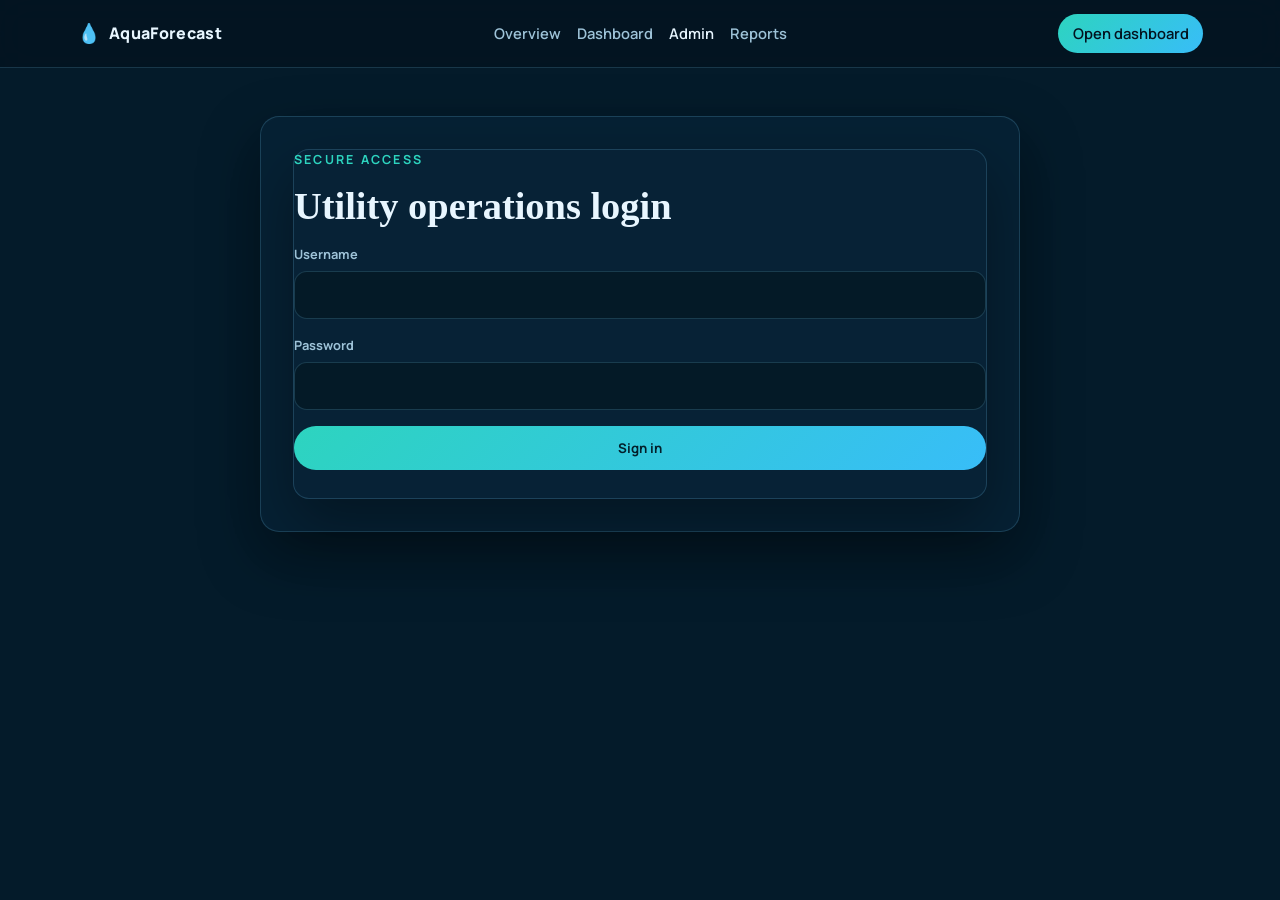
<file: water-demand-forecasting/admin.html>
<!DOCTYPE html>
<html lang="en">
  <head>
    <meta charset="UTF-8" />
    <meta name="viewport" content="width=device-width, initial-scale=1.0" />
    <title>AquaForecast Admin</title>
    <link rel="preconnect" href="https://fonts.googleapis.com" />
    <link rel="preconnect" href="https://fonts.gstatic.com" crossorigin />
    <link href="https://fonts.googleapis.com/css2?family=Manrope:wght@400;500;600;700;800&display=swap" rel="stylesheet" />
    <link rel="stylesheet" href="styles.css?v=3" />
  </head>
  <body class="dashboard-page admin-page">
    <header class="nav dashboard-nav">
      <a class="brand" href="index.html">
        <span class="brand-mark">💧</span>
        <span>AquaForecast</span>
      </a>
      <nav class="nav-links" aria-label="Admin navigation">
        <a href="index.html">Overview</a>
        <a href="dashboard.html">Dashboard</a>
        <a href="admin.html" class="active">Admin</a>
        <a href="report.html">Reports</a>
      </nav>
      <a class="nav-cta" href="dashboard.html">Open dashboard</a>
    </header>

    <main class="admin-shell-page">
      <section class="admin-login-panel">
        <div class="login-block" id="loginView">
          <p class="eyebrow">Secure access</p>
          <h1>Utility operations login</h1>
          <form id="loginForm" class="admin-form">
            <label>
              Username
              <input id="usernameInput" type="text" autocomplete="username" required />
            </label>
            <label>
              Password
              <input id="passwordInput" type="password" autocomplete="current-password" required />
            </label>
            <button type="submit" class="btn primary">Sign in</button>
          </form>
          <p id="loginError" class="form-error" aria-live="polite"></p>
        </div>

        <div id="adminView" class="hidden admin-dashboard-panel">
          <div class="admin-dashboard-header">
            <div>
              <p class="eyebrow">Signed in</p>
              <h2 id="adminGreeting">Operations Manager</h2>
            </div>
            <button id="logoutBtn" class="btn ghost" type="button">Logout</button>
          </div>

          <div class="dashboard-grid admin-grid">
            <article class="kpi-card accent">
              <span>Active pumping</span>
              <strong>18 stations</strong>
              <small>Across 4 districts</small>
            </article>
            <article class="kpi-card">
              <span>Response rate</span>
              <strong>82%</strong>
              <small>Within SLA window</small>
            </article>
            <article class="kpi-card">
              <span>Leak repair</span>
              <strong>12 pending</strong>
              <small>2 critical cases</small>
            </article>
            <article class="kpi-card">
              <span>Storage reserve</span>
              <strong>86% full</strong>
              <small>2.8 days reserve</small>
            </article>
          </div>

          <div class="activity-feed admin-feed">
            <h3>Recent operational actions</h3>
            <ul>
              <li>Valve reset completed in Central loop.</li>
              <li>Pressure balancing started for the Industrial corridor.</li>
              <li>Night pump schedule optimized to reduce energy use by 8%.</li>
              <li>Demand alert acknowledged for South storage district.</li>
            </ul>
          </div>
        </div>
      </section>
    </main>

    <script src="admin.js"></script>
  </body>
</html>
</file>
<file: water-demand-forecasting/styles.css>
:root {
  --bg: #03131f;
  --bg-2: #062033;
  --panel: rgba(8, 36, 56, 0.72);
  --line: rgba(125, 211, 252, 0.18);
  --text: #e8f6ff;
  --muted: #9ec3d8;
  --teal: #2dd4bf;
  --blue: #38bdf8;
  --gold: #f4d58d;
  --shadow: 0 24px 60px rgba(0, 0, 0, 0.35);
}

* {
  box-sizing: border-box;
}

html {
  scroll-behavior: smooth;
}

.hero,
.section,
.thanks {
  scroll-margin-top: 5.5rem;
}

body {
  margin: 0;
  font-family: Manrope, system-ui, sans-serif;
  color: var(--text);
  overflow-x: hidden;
  background:
    radial-gradient(1200px 500px at 10% -10%, rgba(45, 212, 191, 0.18), transparent 50%),
    radial-gradient(900px 480px at 100% 0%, rgba(56, 189, 248, 0.16), transparent 45%),
    var(--bg);
  line-height: 1.6;
}

.bg-glow {
  position: fixed;
  inset: 0;
  pointer-events: none;
  background-image: linear-gradient(rgba(255, 255, 255, 0.03) 1px, transparent 1px),
    linear-gradient(90deg, rgba(255, 255, 255, 0.03) 1px, transparent 1px);
  background-size: 48px 48px;
  mask-image: linear-gradient(to bottom, black, transparent 80%);
  z-index: 0;
}

.nav,
main,
footer {
  position: relative;
  z-index: 1;
}

.nav {
  position: sticky;
  top: 0;
  display: flex;
  align-items: center;
  justify-content: space-between;
  gap: 1rem;
  padding: 0.85rem 6vw;
  backdrop-filter: blur(16px);
  background: rgba(3, 19, 31, 0.72);
  border-bottom: 1px solid var(--line);
  z-index: 10;
}

.brand {
  display: flex;
  align-items: center;
  gap: 0.5rem;
  color: var(--text);
  text-decoration: none;
  font-weight: 800;
  letter-spacing: 0.02em;
}

.brand-mark {
  font-size: 1.2rem;
}

.nav-links {
  display: flex;
  flex-wrap: wrap;
  justify-content: flex-end;
  gap: 0.85rem 1rem;
}

.nav-links a,
.nav-cta {
  color: var(--muted);
  text-decoration: none;
  font-size: 0.92rem;
  font-weight: 600;
}

.nav-cta {
  color: var(--bg);
  background: linear-gradient(135deg, var(--teal), var(--blue));
  padding: 0.5rem 0.9rem;
  border-radius: 999px;
}

.hero,
.section,
.thanks {
  padding: 5.5rem 8vw 4.5rem;
}

.hero {
  padding-top: 6.5rem;
  position: relative;
  overflow: hidden;
  display: grid;
  grid-template-columns: 1.15fr 0.85fr;
  align-items: center;
  gap: 2rem;
}

.hero-copy {
  max-width: 44rem;
}

.eyebrow,
.kicker {
  color: var(--teal);
  text-transform: uppercase;
  letter-spacing: 0.18em;
  font-size: 0.78rem;
  font-weight: 700;
  margin: 0 0 0.9rem;
}

h1,
h2,
h3 {
  margin: 0 0 0.8rem;
  line-height: 1.15;
}

h1 {
  font-family: "Playfair Display", Georgia, serif;
  font-size: clamp(2.4rem, 6vw, 4.6rem);
  font-weight: 700;
}

h1 em {
  font-style: italic;
  color: var(--blue);
}

h2 {
  font-family: "Playfair Display", Georgia, serif;
  font-size: clamp(1.8rem, 3.5vw, 2.8rem);
}

.lede {
  max-width: 48rem;
  color: var(--muted);
  font-size: 1.12rem;
}

.tagline {
  color: var(--gold);
  font-weight: 700;
}

.hero-actions {
  display: flex;
  gap: 0.8rem;
  margin: 1.6rem 0 2.4rem;
  flex-wrap: wrap;
}

.btn {
  display: inline-flex;
  align-items: center;
  justify-content: center;
  border: 0;
  cursor: pointer;
  text-decoration: none;
  border-radius: 999px;
  padding: 0.8rem 1.25rem;
  font-weight: 700;
  font-family: inherit;
}

.btn.primary {
  background: linear-gradient(135deg, var(--teal), var(--blue));
  color: #03202b;
}

.btn.ghost {
  background: transparent;
  color: var(--text);
  border: 1px solid var(--line);
}

.meta-row {
  display: grid;
  grid-template-columns: repeat(3, minmax(0, 1fr));
  gap: 1rem;
  max-width: 56rem;
}

.meta-row span {
  display: block;
  color: var(--muted);
  font-size: 0.78rem;
  text-transform: uppercase;
  letter-spacing: 0.12em;
}

.hero-visual {
  position: relative;
  width: min(100%, 560px);
  justify-self: end;
}

.hero-scene {
  width: 100%;
  height: 480px;
  border-radius: 1.6rem;
  border: 1px solid var(--line);
  box-shadow: var(--shadow);
  background:
    linear-gradient(180deg, rgba(6, 32, 51, 0.18), rgba(3, 19, 31, 0.32)),
    linear-gradient(135deg, #e2edf7 0%, #d4e3ee 22%, #c4ded8 22%, #8ab8c6 55%, #5d8ea3 100%);
  position: relative;
  overflow: hidden;
}

.hero-scene::before,
.hero-scene::after {
  content: "";
  position: absolute;
  inset: 0;
}

.hero-scene::before {
  background:
    linear-gradient(90deg, transparent 0 9%, rgba(68, 95, 112, 0.75) 9% 10%, transparent 10% 14%, rgba(68, 95, 112, 0.75) 14% 15%, transparent 15% 18%, rgba(68, 95, 112, 0.75) 18% 19%, transparent 19% 100%),
    linear-gradient(0deg, rgba(255, 255, 255, 0.12), rgba(255, 255, 255, 0.12));
  transform: scaleY(0.9) translateY(10%);
}

.hero-scene::after {
  background:
    radial-gradient(circle at 18% 72%, rgba(26, 48, 60, 0.9) 0 3.2%, transparent 3.6%),
    radial-gradient(circle at 28% 76%, rgba(26, 48, 60, 0.9) 0 3.2%, transparent 3.6%),
    radial-gradient(circle at 40% 71%, rgba(26, 48, 60, 0.9) 0 3%, transparent 3.4%),
    radial-gradient(circle at 58% 68%, rgba(26, 48, 60, 0.9) 0 3%, transparent 3.4%),
    radial-gradient(circle at 75% 74%, rgba(26, 48, 60, 0.9) 0 3%, transparent 3.4%),
    linear-gradient(180deg, transparent 0 62%, rgba(255, 255, 255, 0.2) 62% 64%, transparent 64% 100%);
}

.floating-card {
  position: absolute;
  left: 1rem;
  bottom: 1rem;
  display: grid;
  gap: 0.2rem;
  padding: 0.9rem 1rem;
  border-radius: 1rem;
  background: rgba(3, 19, 31, 0.8);
  border: 1px solid rgba(125, 211, 252, 0.22);
  backdrop-filter: blur(10px);
}

.floating-card strong {
  font-size: 1.5rem;
  color: var(--teal);
}

.floating-card span {
  color: var(--muted);
  font-size: 0.8rem;
}

.feature-grid {
  display: grid;
  grid-template-columns: repeat(4, minmax(0, 1fr));
  gap: 1.1rem;
}

.feature-card {
  overflow: hidden;
  border-radius: 1.2rem;
  background: rgba(8, 36, 56, 0.8);
  border: 1px solid var(--line);
  box-shadow: var(--shadow);
}

.feature-illustration {
  height: 200px;
  display: flex;
  align-items: center;
  justify-content: center;
  background: linear-gradient(135deg, rgba(15, 118, 110, 0.52), rgba(14, 116, 144, 0.38));
  position: relative;
  overflow: hidden;
}

.feature-illustration::before {
  content: "";
  position: absolute;
  inset: 0;
  background: linear-gradient(180deg, rgba(2, 15, 25, 0.05), rgba(2, 15, 25, 0.18));
}

.feature-illustration svg {
  position: relative;
  z-index: 1;
  width: 100%;
  height: 100%;
  padding: 0.8rem;
}

.art-monitor {
  background: linear-gradient(145deg, rgba(16, 87, 108, 0.8), rgba(64, 136, 167, 0.35));
}

.art-forecast {
  background: linear-gradient(145deg, rgba(11, 64, 91, 0.75), rgba(15, 118, 110, 0.35));
}

.art-sustainability {
  background: linear-gradient(145deg, rgba(4, 82, 73, 0.8), rgba(45, 212, 191, 0.18));
}

.art-city {
  background: linear-gradient(145deg, rgba(10, 70, 104, 0.8), rgba(97, 127, 175, 0.35));
}

.feature-copy {
  padding: 1.1rem 1.1rem 1.25rem;
}

.feature-copy h3 {
  margin-bottom: 0.45rem;
}

.feature-copy p {
  margin: 0;
  color: var(--muted);
}

.comparison-panel {
  background: var(--panel);
  border: 1px solid var(--line);
  border-radius: 1.2rem;
  padding: 1.3rem;
  box-shadow: var(--shadow);
}

.comparison-controls {
  display: flex;
  align-items: center;
  justify-content: space-between;
  gap: 1rem;
  margin-bottom: 1rem;
}

.comparison-controls label {
  color: var(--muted);
  font-weight: 700;
}

.comparison-controls select {
  min-width: 220px;
}

.comparison-grid {
  display: grid;
  grid-template-columns: repeat(4, minmax(0, 1fr));
  gap: 1rem;
}

.comparison-card {
  background: rgba(255, 255, 255, 0.02);
  border: 1px solid var(--line);
  border-radius: 1rem;
  padding: 1rem;
}

.comparison-card.accent {
  background: rgba(45, 212, 191, 0.08);
}

.comparison-card span {
  display: block;
  font-size: 0.78rem;
  text-transform: uppercase;
  letter-spacing: 0.08em;
  color: var(--muted);
}

.comparison-card strong {
  display: block;
  margin-top: 0.55rem;
  font-size: clamp(1.1rem, 2vw, 1.8rem);
}

.wave {
  position: absolute;
  left: 0;
  right: 0;
  bottom: 0;
  width: 100%;
  height: 90px;
  fill: rgba(6, 32, 51, 0.9);
}

.section.alt {
  background: var(--bg-2);
}

.section-head {
  max-width: 46rem;
  margin-bottom: 2.2rem;
}

.section-head p {
  color: var(--muted);
}

.card-grid {
  display: grid;
  gap: 1rem;
}

.card-grid.four {
  grid-template-columns: repeat(4, minmax(0, 1fr));
}

.card,
.mini,
.flow article,
.demo-panel {
  background: var(--panel);
  border: 1px solid var(--line);
  border-radius: 1.1rem;
  padding: 1.25rem 1.2rem;
  box-shadow: var(--shadow);
}

.icon {
  font-size: 1.6rem;
  margin-bottom: 0.4rem;
}

.problem-card {
  position: relative;
}

.stat-tag {
  display: inline-flex;
  padding: 0.35rem 0.6rem;
  border-radius: 999px;
  background: rgba(127, 231, 255, 0.12);
  border: 1px solid rgba(127, 231, 255, 0.2);
  color: var(--teal);
  font-size: 0.75rem;
  font-weight: 700;
  margin-bottom: 0.7rem;
}

.closing {
  margin-top: 1.6rem;
  color: var(--muted);
  max-width: 46rem;
}

.steps {
  list-style: none;
  padding: 0;
  margin: 0 0 1.6rem;
  display: grid;
  gap: 0.7rem;
}

.steps li,
.method li,
.stack li {
  background: rgba(255, 255, 255, 0.03);
  border: 1px solid var(--line);
  border-radius: 0.9rem;
  padding: 0.9rem 1rem;
}

.steps strong {
  color: var(--teal);
  margin-right: 0.6rem;
}

.mini h3 {
  font-size: 1.05rem;
}

.mini p,
.card p {
  margin: 0;
  color: var(--muted);
}

.flow {
  display: grid;
  grid-template-columns: repeat(5, minmax(0, 1fr));
  gap: 0.8rem;
}

.flow span {
  display: inline-flex;
  width: 2rem;
  height: 2rem;
  border-radius: 999px;
  align-items: center;
  justify-content: center;
  background: linear-gradient(135deg, var(--teal), var(--blue));
  color: #03202b;
  font-weight: 800;
  margin-bottom: 0.6rem;
}

.insight {
  margin-top: 1.6rem;
  padding: 1rem 1.2rem;
  border-left: 3px solid var(--gold);
  background: rgba(244, 213, 141, 0.08);
}

.demo-panel {
  padding: 1.4rem;
}

.controls {
  display: grid;
  grid-template-columns: repeat(2, minmax(0, 1fr));
  gap: 0.9rem;
  align-items: end;
  margin-bottom: 1.2rem;
}

.controls .btn {
  justify-self: start;
  min-width: 12rem;
}

.controls label {
  display: grid;
  gap: 0.35rem;
  font-size: 0.82rem;
  color: var(--muted);
  font-weight: 700;
}

select {
  appearance: none;
  background: #041826;
  color: var(--text);
  border: 1px solid var(--line);
  border-radius: 0.7rem;
  padding: 0.7rem 0.8rem;
  font-family: inherit;
}

.metrics {
  display: grid;
  grid-template-columns: repeat(2, minmax(0, 1fr));
  gap: 0.8rem;
  margin-bottom: 1.1rem;
}

.metrics div {
  background: rgba(45, 212, 191, 0.08);
  border: 1px solid var(--line);
  border-radius: 0.9rem;
  padding: 0.85rem;
}

.metrics span {
  display: block;
  color: var(--muted);
  font-size: 0.78rem;
  text-transform: uppercase;
  letter-spacing: 0.08em;
}

.metrics strong {
  font-size: 1.35rem;
}

.chart-wrap {
  height: 380px;
}

.chart-note {
  color: var(--muted);
  font-size: 0.88rem;
}

.calculator-panel {
  background: var(--panel);
  border: 1px solid var(--line);
  border-radius: 1.2rem;
  padding: 1.4rem;
  box-shadow: var(--shadow);
}

.calculator-form {
  display: grid;
  grid-template-columns: repeat(3, minmax(0, 1fr));
  gap: 1rem;
  align-items: end;
}

.calculator-form label {
  display: grid;
  gap: 0.45rem;
  color: var(--muted);
  font-size: 0.82rem;
  font-weight: 700;
}

.calculator-form input {
  width: 100%;
  border: 1px solid var(--line);
  border-radius: 0.8rem;
  background: rgba(4, 24, 38, 0.95);
  color: var(--text);
  padding: 0.8rem 0.9rem;
  font: inherit;
}

.calculator-form .btn {
  min-height: 48px;
}

.calc-results {
  display: grid;
  grid-template-columns: repeat(3, minmax(0, 1fr));
  gap: 0.9rem;
  margin-top: 1.2rem;
}

.calc-results div {
  background: rgba(45, 212, 191, 0.08);
  border: 1px solid var(--line);
  border-radius: 0.9rem;
  padding: 0.9rem 1rem;
}

.calc-results span {
  display: block;
  color: var(--muted);
  font-size: 0.76rem;
  text-transform: uppercase;
  letter-spacing: 0.08em;
}

.calc-results strong {
  display: block;
  margin-top: 0.45rem;
  font-size: 1.2rem;
}

.planner-panel {
  background: var(--panel);
  border: 1px solid var(--line);
  border-radius: 1.2rem;
  padding: 1.4rem;
  box-shadow: var(--shadow);
}

.planner-form {
  display: grid;
  grid-template-columns: repeat(5, minmax(0, 1fr));
  gap: 1rem;
  align-items: end;
}

.planner-form label {
  display: grid;
  gap: 0.45rem;
  color: var(--muted);
  font-size: 0.82rem;
  font-weight: 700;
}

.planner-form input,
.planner-form select {
  width: 100%;
  border: 1px solid var(--line);
  border-radius: 0.8rem;
  background: rgba(4, 24, 38, 0.95);
  color: var(--text);
  padding: 0.8rem 0.9rem;
  font: inherit;
}

.planner-form .btn {
  min-height: 48px;
}

.planner-results {
  display: grid;
  grid-template-columns: repeat(4, minmax(0, 1fr));
  gap: 0.9rem;
  margin-top: 1.2rem;
}

.planner-card {
  background: rgba(255, 255, 255, 0.02);
  border: 1px solid var(--line);
  border-radius: 0.9rem;
  padding: 0.9rem 1rem;
}

.planner-card.accent {
  background: rgba(45, 212, 191, 0.08);
}

.planner-card span {
  display: block;
  color: var(--muted);
  font-size: 0.76rem;
  text-transform: uppercase;
  letter-spacing: 0.08em;
}

.planner-card strong {
  display: block;
  margin-top: 0.45rem;
  font-size: clamp(1rem, 1.8vw, 1.5rem);
}

.planner-steps {
  display: grid;
  grid-template-columns: repeat(3, minmax(0, 1fr));
  gap: 0.8rem;
  margin-top: 1.2rem;
}

.planner-step {
  background: rgba(56, 189, 248, 0.05);
  border: 1px solid var(--line);
  border-radius: 0.9rem;
  padding: 0.85rem 1rem;
  color: var(--muted);
}

.graph-guide {
  margin-top: 1.3rem;
  padding: 1.2rem;
  background: rgba(56, 189, 248, 0.05);
  border: 1px solid var(--line);
  border-radius: 1rem;
}

.graph-guide h3 {
  margin-bottom: 1rem;
}

.guide-grid {
  display: grid;
  grid-template-columns: repeat(2, minmax(0, 1fr));
  gap: 0.85rem;
}

.guide-item {
  display: flex;
  gap: 0.75rem;
  align-items: flex-start;
  padding: 0.85rem 0.9rem;
  background: rgba(255, 255, 255, 0.02);
  border: 1px solid var(--line);
  border-radius: 0.9rem;
}

.guide-item span {
  display: inline-flex;
  width: 2rem;
  height: 2rem;
  border-radius: 999px;
  justify-content: center;
  align-items: center;
  background: linear-gradient(135deg, var(--teal), var(--blue));
  color: #022232;
  font-weight: 800;
}

.guide-item p {
  margin: 0;
  color: var(--muted);
}

.split {
  display: grid;
  grid-template-columns: 1.1fr 0.9fr;
  gap: 1.4rem;
}

.sub {
  margin: 0.4rem 0 0.9rem;
}

.sub.center {
  text-align: center;
  margin-top: 2.2rem;
}

.stack,
.method,
.metrics-list {
  list-style: none;
  padding: 0;
  margin: 0 0 1.2rem;
  display: grid;
  gap: 0.65rem;
}

.pills {
  display: flex;
  flex-wrap: wrap;
  justify-content: center;
  gap: 0.7rem;
  list-style: none;
  padding: 0;
}

.pills li {
  padding: 0.55rem 1rem;
  border-radius: 999px;
  border: 1px solid var(--line);
  background: rgba(56, 189, 248, 0.08);
}

.hidden {
  display: none !important;
}

.operations-panel {
  background: var(--panel);
  border: 1px solid var(--line);
  border-radius: 1.2rem;
  padding: 1.4rem;
  box-shadow: var(--shadow);
}

.status-overview {
  display: grid;
  grid-template-columns: repeat(4, minmax(0, 1fr));
  gap: 1rem;
}

.status-card {
  padding: 1rem 1rem 0.9rem;
  background: rgba(255, 255, 255, 0.02);
  border: 1px solid var(--line);
  border-radius: 1rem;
}

.status-card.primary {
  background: rgba(45, 212, 191, 0.08);
}

.status-card span,
.zone-card span {
  color: var(--muted);
  display: block;
  font-size: 0.75rem;
  letter-spacing: 0.08em;
  text-transform: uppercase;
}

.status-card strong,
.zone-card strong {
  display: block;
  margin: 0.5rem 0 0.2rem;
  font-size: clamp(1.3rem, 2vw, 2rem);
}

.status-card small,
.zone-card small {
  color: var(--muted);
}

.ops-layout {
  display: grid;
  grid-template-columns: 1.15fr 0.85fr;
  gap: 1rem;
  margin-top: 1.2rem;
}

.alert-board {
  background: rgba(255, 255, 255, 0.02);
  border: 1px solid var(--line);
  border-radius: 1rem;
  padding: 1rem;
}

.board-head {
  display: flex;
  justify-content: space-between;
  align-items: center;
  gap: 1rem;
  margin-bottom: 0.9rem;
}

.board-head h3 {
  margin: 0;
}

.alert-list {
  display: grid;
  gap: 0.75rem;
}

.alert-item {
  display: flex;
  justify-content: space-between;
  align-items: center;
  gap: 1rem;
  padding: 0.8rem 0.9rem;
  border-radius: 0.9rem;
  background: rgba(56, 189, 248, 0.05);
  border: 1px solid var(--line);
}

.alert-item strong {
  display: block;
  margin-bottom: 0.2rem;
}

.alert-item span {
  color: var(--muted);
  font-size: 0.82rem;
}

.alert-tag {
  border-radius: 999px;
  padding: 0.35rem 0.7rem;
  font-size: 0.72rem;
  font-weight: 700;
  border: 1px solid transparent;
}

.alert-tag.warning {
  background: rgba(244, 213, 141, 0.12);
  border-color: rgba(244, 213, 141, 0.25);
  color: var(--gold);
}

.alert-tag.critical {
  background: rgba(248, 113, 113, 0.12);
  border-color: rgba(248, 113, 113, 0.3);
  color: #fca5a5;
}

.alert-tag.info {
  background: rgba(56, 189, 248, 0.12);
  border-color: rgba(56, 189, 248, 0.3);
  color: var(--blue);
}

.zone-grid {
  display: grid;
  grid-template-columns: repeat(2, minmax(0, 1fr));
  gap: 0.9rem;
}

.zone-card {
  padding: 1rem;
  border-radius: 1rem;
  background: rgba(255, 255, 255, 0.02);
  border: 1px solid var(--line);
}

.zone-card small {
  color: var(--muted);
}

.map-panel {
  display: grid;
  grid-template-columns: 1.35fr 0.65fr;
  gap: 1rem;
  background: var(--panel);
  border: 1px solid var(--line);
  border-radius: 1.2rem;
  padding: 1.2rem;
  box-shadow: var(--shadow);
}

.map-visual {
  min-height: 320px;
  border-radius: 1rem;
  background: rgba(255, 255, 255, 0.02);
  border: 1px solid var(--line);
  overflow: hidden;
}

.map-visual svg {
  display: block;
  width: 100%;
  height: 100%;
}

.map-insights {
  display: grid;
  gap: 0.8rem;
}

.map-stat {
  padding: 0.9rem 1rem;
  border-radius: 0.9rem;
  background: rgba(56, 189, 248, 0.05);
  border: 1px solid var(--line);
}

.map-stat span {
  display: block;
  color: var(--muted);
  font-size: 0.75rem;
  letter-spacing: 0.08em;
  text-transform: uppercase;
}

.map-stat strong {
  display: block;
  margin-top: 0.45rem;
  font-size: 1.4rem;
}

.district-list {
  list-style: none;
  padding: 0;
  margin: 0;
  display: grid;
  gap: 0.7rem;
}

.district {
  display: flex;
  justify-content: space-between;
  align-items: center;
  gap: 0.5rem;
  padding: 0.75rem 0.85rem;
  border-radius: 0.9rem;
  border: 1px solid var(--line);
  background: rgba(255, 255, 255, 0.02);
}

.district strong {
  font-size: 0.96rem;
}

.district span {
  color: var(--muted);
  font-size: 0.77rem;
}

.district.active {
  border-color: rgba(45, 212, 191, 0.4);
  background: rgba(45, 212, 191, 0.06);
}

.admin-shell {
  background: var(--panel);
  border: 1px solid var(--line);
  border-radius: 1.2rem;
  padding: 1.3rem;
  box-shadow: var(--shadow);
}

.login-panel,
.admin-dashboard {
  display: grid;
  gap: 0.9rem;
}

.login-panel {
  max-width: 420px;
  padding: 1rem;
  border: 1px solid var(--line);
  border-radius: 1rem;
  background: rgba(255, 255, 255, 0.02);
}

.login-panel h3,
.activity-feed h4 {
  margin: 0 0 0.5rem;
}

.login-panel label,
.contact-form label {
  display: grid;
  gap: 0.4rem;
  font-size: 0.82rem;
  color: var(--muted);
  font-weight: 700;
}

.login-panel input,
.contact-form input,
.contact-form textarea {
  width: 100%;
  border: 1px solid var(--line);
  border-radius: 0.8rem;
  background: rgba(4, 24, 38, 0.95);
  color: var(--text);
  padding: 0.8rem 0.9rem;
  font: inherit;
}

.admin-header {
  display: flex;
  justify-content: space-between;
  align-items: center;
  gap: 1rem;
  padding-bottom: 0.6rem;
  border-bottom: 1px solid var(--line);
}

.admin-header span {
  display: block;
  color: var(--muted);
  font-size: 0.75rem;
  text-transform: uppercase;
  letter-spacing: 0.08em;
}

.admin-header strong {
  display: block;
  margin-top: 0.25rem;
}

.btn.small {
  padding: 0.55rem 0.9rem;
  font-size: 0.85rem;
}

.dashboard-grid {
  display: grid;
  grid-template-columns: repeat(4, minmax(0, 1fr));
  gap: 0.8rem;
}

.dashboard-card {
  padding: 0.9rem 1rem;
  border-radius: 0.9rem;
  background: rgba(255, 255, 255, 0.02);
  border: 1px solid var(--line);
}

.dashboard-card.accent {
  background: rgba(45, 212, 191, 0.08);
}

.dashboard-card span {
  display: block;
  color: var(--muted);
  font-size: 0.75rem;
  text-transform: uppercase;
  letter-spacing: 0.08em;
}

.dashboard-card strong {
  display: block;
  margin-top: 0.45rem;
  font-size: 1.1rem;
}

.activity-feed {
  padding: 1rem;
  border-radius: 0.9rem;
  background: rgba(56, 189, 248, 0.04);
  border: 1px solid var(--line);
}

.activity-feed ul {
  margin: 0.6rem 0 0;
  padding-left: 1.2rem;
  color: var(--muted);
  display: grid;
  gap: 0.45rem;
}

.contact-panel,
.report-panel {
  background: var(--panel);
  border: 1px solid var(--line);
  border-radius: 1.2rem;
  padding: 1.3rem;
  box-shadow: var(--shadow);
}

.contact-form {
  display: grid;
  grid-template-columns: repeat(2, minmax(0, 1fr));
  gap: 1rem;
}

.contact-form .full-width {
  grid-column: 1 / -1;
}

.form-message {
  min-height: 1.2rem;
  margin: 0.8rem 0 0;
  color: var(--teal);
  font-weight: 700;
}

.report-header {
  display: flex;
  justify-content: space-between;
  align-items: center;
  gap: 1rem;
  margin-bottom: 1rem;
}

.mini-label {
  display: inline-block;
  color: var(--teal);
  font-size: 0.75rem;
  letter-spacing: 0.12em;
  text-transform: uppercase;
  margin-bottom: 0.35rem;
}

.report-grid {
  display: grid;
  grid-template-columns: repeat(4, minmax(0, 1fr));
  gap: 0.8rem;
  margin-bottom: 1rem;
}

.report-metric {
  padding: 0.9rem 1rem;
  border-radius: 0.9rem;
  border: 1px solid var(--line);
  background: rgba(45, 212, 191, 0.06);
}

.report-metric span {
  display: block;
  color: var(--muted);
  font-size: 0.75rem;
  text-transform: uppercase;
  letter-spacing: 0.08em;
}

.report-metric strong {
  display: block;
  margin-top: 0.45rem;
  font-size: 1.2rem;
}

.report-table-wrap {
  overflow-x: auto;
}

.report-table {
  width: 100%;
  border-collapse: collapse;
  background: rgba(255, 255, 255, 0.02);
}

.report-table th,
.report-table td {
  padding: 0.8rem 0.9rem;
  text-align: left;
  border-bottom: 1px solid var(--line);
}

.report-table th {
  color: var(--muted);
  font-size: 0.75rem;
  letter-spacing: 0.08em;
  text-transform: uppercase;
}

.thanks {
  text-align: center;
  background:
    radial-gradient(600px 280px at 50% 0%, rgba(45, 212, 191, 0.16), transparent 70%),
    var(--bg-2);
}

.thanks .lede,
.thanks .meta-row {
  margin-left: auto;
  margin-right: auto;
}

.team {
  color: var(--gold);
  font-weight: 700;
}

footer {
  padding: 1.2rem 8vw 2rem;
  color: var(--muted);
  font-size: 0.88rem;
  border-top: 1px solid var(--line);
}

.dashboard-page {
  background: #041b2a;
}

.site-layout {
  display: grid;
  grid-template-columns: 245px minmax(0, 1fr);
  align-items: start;
  max-width: 1800px;
  margin: 0 auto;
}

.site-sidebar {
  position: sticky;
  top: 82px;
  display: flex;
  flex-direction: column;
  height: calc(100vh - 82px);
  min-height: 520px;
  padding: 1.5rem 1rem 1rem 1.35rem;
  overflow-y: auto;
  border-right: 1px solid var(--line);
  background: rgba(3, 19, 31, 0.44);
}

.site-sidebar .sidebar-links {
  gap: 0.2rem;
}

.site-sidebar .sidebar-links a {
  padding: 0.68rem 0.8rem;
  font-size: 0.84rem;
}

.site-sidebar .sidebar-note {
  position: sticky;
  bottom: 0;
  margin-top: auto;
  background: rgba(3, 19, 31, 0.96);
}

.site-content {
  min-width: 0;
}

.site-content .hero,
.site-content .section,
.site-content .thanks {
  padding-right: clamp(2rem, 5vw, 5rem);
  padding-left: clamp(2rem, 5vw, 5rem);
}

.site-content .hero {
  min-height: 660px;
}

.site-content footer {
  padding-right: clamp(2rem, 5vw, 5rem);
  padding-left: clamp(2rem, 5vw, 5rem);
}

.dashboard-nav {
  border-bottom: 1px solid var(--line);
}

.dashboard-layout {
  display: grid;
  grid-template-columns: 230px minmax(0, 1fr);
  align-items: start;
  max-width: 1800px;
  margin: 0 auto;
}

.dashboard-sidebar {
  position: sticky;
  top: 82px;
  display: flex;
  flex-direction: column;
  min-height: calc(100vh - 82px);
  padding: 2rem 1rem 1.5rem 1.5rem;
  border-right: 1px solid var(--line);
  background: rgba(3, 19, 31, 0.44);
}

.sidebar-label {
  margin: 0 0 0.75rem 0.75rem;
  color: var(--muted);
  font-size: 0.7rem;
  font-weight: 800;
  letter-spacing: 0.14em;
  text-transform: uppercase;
}

.sidebar-links {
  display: grid;
  gap: 0.35rem;
}

.sidebar-links a {
  display: flex;
  align-items: center;
  gap: 0.8rem;
  padding: 0.8rem 0.9rem;
  border: 1px solid transparent;
  border-radius: 0.8rem;
  color: var(--muted);
  text-decoration: none;
  font-size: 0.9rem;
  font-weight: 700;
  transition: background 160ms ease, color 160ms ease, border-color 160ms ease;
}

.sidebar-links a span {
  width: 1.2rem;
  color: var(--blue);
  font-size: 1.1rem;
  text-align: center;
}

.sidebar-links a:hover,
.sidebar-links a.active {
  color: var(--text);
  border-color: var(--line);
  background: rgba(45, 212, 191, 0.09);
}

.sidebar-links a.active {
  box-shadow: inset 3px 0 var(--teal);
}

.sidebar-note {
  display: flex;
  align-items: center;
  gap: 0.65rem;
  margin: auto 0.4rem 0;
  padding: 0.85rem 0.75rem;
  border-top: 1px solid var(--line);
}

.sidebar-note strong,
.sidebar-note small {
  display: block;
}

.sidebar-note strong {
  font-size: 0.8rem;
}

.sidebar-note small {
  margin-top: 0.15rem;
  color: var(--muted);
  font-size: 0.72rem;
}

.status-dot {
  flex: 0 0 auto;
  width: 0.55rem;
  height: 0.55rem;
  border-radius: 50%;
  background: var(--teal);
  box-shadow: 0 0 12px rgba(45, 212, 191, 0.7);
}

.nav-links a.active {
  color: var(--text);
}

.dashboard-shell,
.admin-shell-page,
.report-shell {
  padding: 3rem 8vw 4rem;
}

.dashboard-layout .dashboard-shell {
  min-width: 0;
  width: 100%;
  padding: 2.5rem clamp(1.5rem, 3vw, 3.5rem) 4rem;
}

.dashboard-hero,
.panel-head,
.admin-dashboard-header,
.report-header {
  display: flex;
  justify-content: space-between;
  align-items: center;
  gap: 1rem;
}

.dashboard-hero {
  margin-bottom: 1.5rem;
}

.dashboard-hero h1,
.admin-login-panel h1,
.report-header h1 {
  margin: 0;
  font-size: clamp(2rem, 3vw, 3rem);
}

.kpi-grid,
.dashboard-grid,
.report-grid {
  display: grid;
  gap: 1rem;
}

.kpi-grid {
  grid-template-columns: repeat(4, minmax(0, 1fr));
  margin-bottom: 1.5rem;
}

.kpi-card,
.panel,
.report-metric,
.district-details,
.login-block,
.admin-dashboard-panel {
  background: rgba(8, 36, 56, 0.8);
  border: 1px solid var(--line);
  border-radius: 1rem;
  box-shadow: var(--shadow);
}

.kpi-card {
  padding: 1rem 1rem 0.9rem;
}

.kpi-card.accent {
  background: rgba(45, 212, 191, 0.1);
}

.kpi-card span,
.report-metric span,
.detail-row span,
.admin-dashboard-header span {
  display: block;
  color: var(--muted);
  font-size: 0.72rem;
  letter-spacing: 0.08em;
  text-transform: uppercase;
}

.kpi-card strong,
.report-metric strong,
.detail-row strong {
  display: block;
  margin: 0.5rem 0 0.25rem;
  font-size: 1.6rem;
}

.kpi-card small,
.detail-row small {
  color: var(--muted);
}

.panel {
  padding: 1.2rem;
}

.dashboard-grid {
  grid-template-columns: 1.45fr 0.55fr;
  margin-bottom: 1.5rem;
}

.map-panel-large {
  min-height: 420px;
}

.panel-head {
  margin-bottom: 1rem;
}

.inline-control {
  display: grid;
  gap: 0.35rem;
  color: var(--muted);
  font-weight: 700;
  font-size: 0.8rem;
}

.inline-control select {
  min-width: 120px;
}

.map-layout {
  display: grid;
  grid-template-columns: 1.5fr 0.6fr;
  gap: 1rem;
}

.map-visual {
  min-height: 320px;
  border-radius: 1rem;
  border: 1px solid var(--line);
  background: rgba(255, 255, 255, 0.02);
  position: relative;
  overflow: hidden;
}

.map-visual svg {
  width: 100%;
  height: 100%;
}

.overview-map-canvas {
  height: 380px;
}

#districtMap {
  height: 360px;
}

.map-error {
  position: absolute;
  z-index: 1000;
  top: 1rem;
  left: 1rem;
  right: 1rem;
  margin: 0;
  padding: 0.8rem 1rem;
  border: 1px solid rgba(248, 113, 113, 0.45);
  border-radius: 0.75rem;
  background: #371d25;
  color: #fecaca;
}

.map-disclaimer {
  margin: 0.8rem 0 0;
  color: var(--muted);
  font-size: 0.78rem;
}

.map-visual .leaflet-container {
  font: inherit;
  background: #dce6e4;
}

.district[role="button"] {
  cursor: pointer;
}

.district[role="button"]:focus-visible {
  outline: 2px solid var(--teal);
  outline-offset: 2px;
}

.leaflet-popup-content {
  line-height: 1.7;
}

.district-details {
  padding: 1rem;
}

.district-details h3 {
  margin: 0 0 0.5rem;
}

.detail-row {
  margin-top: 0.9rem;
  padding-top: 0.7rem;
  border-top: 1px solid var(--line);
}

.district-list {
  list-style: none;
  padding: 0;
  margin: 0;
  display: grid;
  gap: 0.7rem;
}

.district {
  display: flex;
  flex-direction: column;
  gap: 0.2rem;
  padding: 0.8rem 0.9rem;
  border-radius: 0.9rem;
  border: 1px solid var(--line);
  background: rgba(255, 255, 255, 0.02);
  cursor: pointer;
}

.district.active {
  border-color: rgba(45, 212, 191, 0.45);
  background: rgba(45, 212, 191, 0.08);
}

.district strong {
  font-size: 1rem;
}

.district span {
  color: var(--muted);
  font-size: 0.8rem;
}

.report-summary {
  margin-top: 1rem;
}

.dashboard-report-grid {
  grid-template-columns: repeat(4, minmax(0, 1fr));
}

.admin-shell-page {
  display: grid;
  place-items: center;
}

.admin-login-panel {
  width: min(100%, 760px);
  background: rgba(8, 36, 56, 0.82);
  border: 1px solid var(--line);
  border-radius: 1.2rem;
  padding: 2rem;
  box-shadow: var(--shadow);
}

.admin-form {
  display: grid;
  gap: 1rem;
  margin-top: 1rem;
}

.admin-form label {
  display: grid;
  gap: 0.4rem;
  color: var(--muted);
  font-size: 0.8rem;
  font-weight: 700;
}

.admin-form input {
  width: 100%;
  border: 1px solid var(--line);
  border-radius: 0.8rem;
  background: rgba(5, 27, 40, 0.95);
  color: var(--text);
  padding: 0.8rem 0.9rem;
  font: inherit;
}

.form-error {
  min-height: 1.2rem;
  margin: 0.6rem 0 0;
  color: #fca5a5;
  font-weight: 700;
}

.admin-dashboard-panel {
  padding: 1rem;
}

.admin-grid {
  grid-template-columns: repeat(4, minmax(0, 1fr));
  margin-top: 1rem;
}

.admin-feed {
  margin-top: 1rem;
}

.report-page .report-panel {
  max-width: 1000px;
  margin: 0 auto;
}

.print-area {
  background: rgba(8, 36, 56, 0.8);
  border: 1px solid var(--line);
  border-radius: 1.2rem;
  padding: 1.5rem;
  box-shadow: var(--shadow);
}

@media (max-width: 1100px) {
  .kpi-grid,
  .dashboard-report-grid,
  .admin-grid {
    grid-template-columns: 1fr 1fr;
  }

  .dashboard-grid,
  .map-layout {
    grid-template-columns: 1fr;
  }
}

@media (max-width: 760px) {
  .site-layout {
    grid-template-columns: 1fr;
  }

  .site-sidebar {
    position: sticky;
    top: 72px;
    z-index: 9;
    display: block;
    height: auto;
    min-height: 0;
    padding: 0.45rem 0.8rem;
    overflow-x: auto;
    overflow-y: hidden;
    border-right: 0;
    border-bottom: 1px solid var(--line);
    background: rgba(3, 19, 31, 0.96);
    backdrop-filter: blur(14px);
  }

  .site-sidebar .sidebar-label,
  .site-sidebar .sidebar-note {
    display: none;
  }

  .site-sidebar .sidebar-links {
    display: flex;
    width: max-content;
    min-width: 100%;
    justify-content: flex-start;
    gap: 0.3rem;
  }

  .site-sidebar .sidebar-links a {
    flex: 0 0 auto;
    padding: 0.58rem 0.7rem;
    font-size: 0.78rem;
  }

  .site-sidebar .sidebar-links a.active {
    box-shadow: inset 0 -2px var(--teal);
  }

  .site-content .hero,
  .site-content .section,
  .site-content .thanks {
    padding-right: 6vw;
    padding-left: 6vw;
  }

  .site-content .hero {
    min-height: 0;
  }

  .dashboard-layout {
    grid-template-columns: 1fr;
  }

  .dashboard-sidebar {
    position: sticky;
    top: 72px;
    z-index: 9;
    min-height: 0;
    padding: 0.55rem 1rem;
    border-right: 0;
    border-bottom: 1px solid var(--line);
    background: rgba(3, 19, 31, 0.94);
    backdrop-filter: blur(14px);
  }

  .sidebar-label,
  .sidebar-note {
    display: none;
  }

  .sidebar-links {
    display: flex;
    justify-content: center;
    gap: 0.4rem;
  }

  .sidebar-links a {
    justify-content: center;
    padding: 0.65rem 0.85rem;
  }

  .sidebar-links a.active {
    box-shadow: inset 0 -2px var(--teal);
  }
}

@media (max-width: 640px) {
  .kpi-grid,
  .dashboard-report-grid,
  .admin-grid {
    grid-template-columns: 1fr;
  }

  .dashboard-hero,
  .panel-head,
  .report-header,
  .admin-dashboard-header {
    flex-direction: column;
    align-items: flex-start;
  }

  .dashboard-layout .dashboard-shell {
    padding: 1.5rem 1rem 3rem;
  }

  .sidebar-links {
    justify-content: space-between;
  }

  .sidebar-links a {
    gap: 0.35rem;
    padding: 0.55rem 0.6rem;
    font-size: 0.75rem;
  }
}
  .metrics {
    grid-template-columns: 1fr 1fr;
  }
}

@media (max-width: 960px) {
  .nav-links {
    display: none;
  }

  .hero {
    grid-template-columns: 1fr;
  }

  .hero-visual {
    width: 100%;
    justify-self: stretch;
  }

  .feature-grid,
  .card-grid.four,
  .flow,
  .split,
  .meta-row,
  .guide-grid,
  .calculator-form,
  .calc-results,
  .comparison-grid,
  .status-overview,
  .ops-layout,
  .planner-form,
  .planner-results,
  .planner-steps,
  .map-panel,
  .dashboard-grid,
  .report-grid {
    grid-template-columns: 1fr 1fr;
  }
}

@media (max-width: 640px) {
  .feature-grid,
  .card-grid.four,
  .flow,
  .controls,
  .metrics,
  .split,
  .meta-row,
  .guide-grid,
  .calculator-form,
  .calc-results,
  .comparison-grid,
  .status-overview,
  .ops-layout,
  .planner-form,
  .planner-results,
  .planner-steps,
  .zone-grid,
  .map-panel,
  .dashboard-grid,
  .report-grid,
  .contact-form {
    grid-template-columns: 1fr;
  }

  .comparison-controls {
    flex-direction: column;
    align-items: flex-start;
  }

  .hero-visual img {
    height: 300px;
  }

  .chart-wrap {
    height: 280px;
  }
}
</file>
